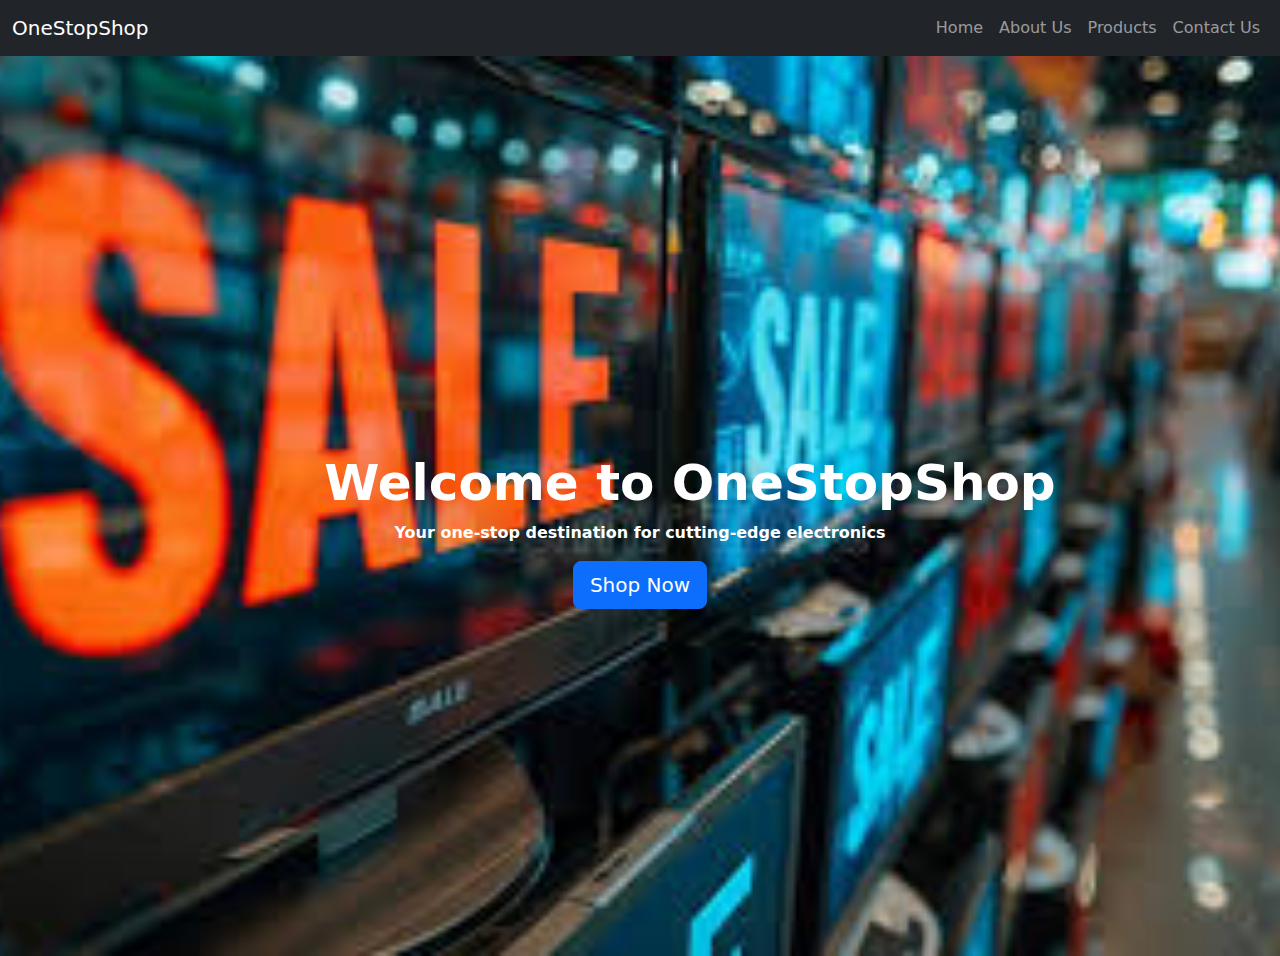
<file: index.html>
<!DOCTYPE html>
<html lang="en">
<head>
  <meta charset="UTF-8">
  <meta name="viewport" content="width=device-width, initial-scale=1.0">
  <title>OneStopShop</title>
  <link href="https://cdn.jsdelivr.net/npm/bootstrap@5.3.0/dist/css/bootstrap.min.css" rel="stylesheet">
  <link rel="stylesheet" href="styles.css">
</head>
<body>
  <!-- Navigation Bar -->
  <nav class="navbar navbar-expand-lg navbar-dark bg-dark">
    <div class="container-fluid">
      <a class="navbar-brand" href="#">OneStopShop</a>
      <button class="navbar-toggler" type="button" data-bs-toggle="collapse" data-bs-target="#navbarNav" aria-controls="navbarNav" aria-expanded="false" aria-label="Toggle navigation">
        <span class="navbar-toggler-icon"></span>
      </button>
      <button class="navbar-toggler" type="button" data-bs-toggle="collapse" data-bs-target="#navbarNav" aria-controls="navbarNav" aria-expanded="false" aria-label="Toggle navigation">
        <span class="navbar-toggler-icon"></span>
      </button>
      <div class="collapse navbar-collapse" id="navbarNav">
        <ul class="navbar-nav ms-auto">
          <li class="nav-item"><a class="nav-link" href="index.html">Home</a></li>
          <li class="nav-item"><a class="nav-link" href="about.html">About Us</a></li>
          <li class="nav-item"><a class="nav-link" href="products.html">Products</a></li>
          <li class="nav-item"><a class="nav-link" href="contact.html">Contact Us</a></li>
        </ul>
    </div>
  </nav>

  <!-- Hero Section -->
  <section id="home" class="hero-section">
    <div class="container">
      <h1><b>Welcome to OneStopShop</b></h1>
      <p><b>Your one-stop destination for cutting-edge electronics</b></p>
      <a href="products.html" class="btn btn-primary btn-lg">Shop Now</a>
    </div>
  </section>

  

  

  <script src="https://cdn.jsdelivr.net/npm/bootstrap@5.3.0/dist/js/bootstrap.bundle.min.js"></script>
</body>
</html>
</file>
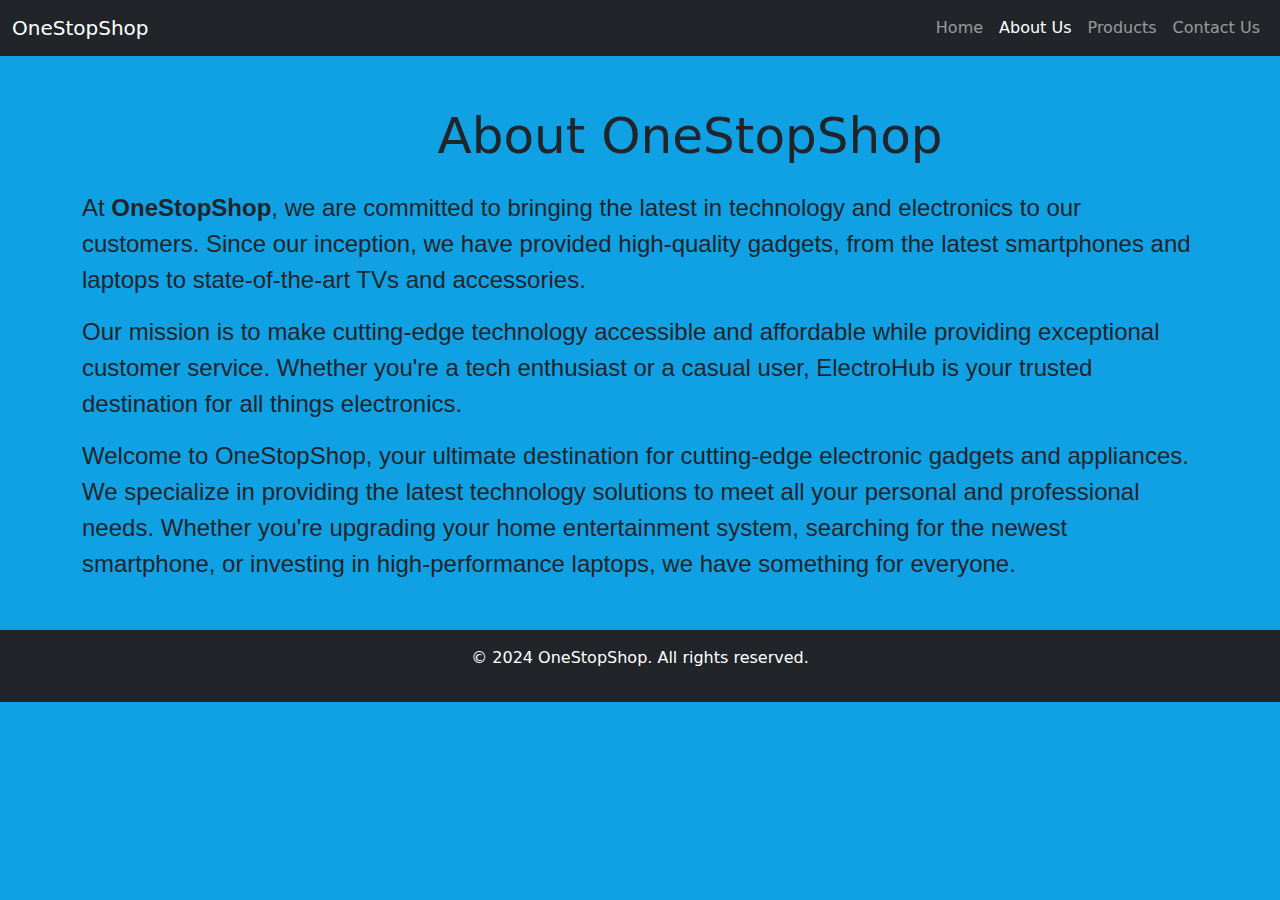
<file: about.html>
<!DOCTYPE html>
<html lang="en">
<head>
  <meta charset="UTF-8">
  <meta name="viewport" content="width=device-width, initial-scale=1.0">
  <title>About Us - OneStopShop</title>
  <link href="https://cdn.jsdelivr.net/npm/bootstrap@5.3.0/dist/css/bootstrap.min.css" rel="stylesheet">
  <link rel="stylesheet" href="styles.css">
</head>
<body>
  <!-- Navigation Bar -->
  <nav class="navbar navbar-expand-lg navbar-dark bg-dark">
    <div class="container-fluid">
      <a class="navbar-brand" href="#">OneStopShop</a>
      <button class="navbar-toggler" type="button" data-bs-toggle="collapse" data-bs-target="#navbarNav" aria-controls="navbarNav" aria-expanded="false" aria-label="Toggle navigation">
        <span class="navbar-toggler-icon"></span>
      </button>
      <div class="collapse navbar-collapse" id="navbarNav">
        <ul class="navbar-nav ms-auto">
          <li class="nav-item"><a class="nav-link" href="index.html">Home</a></li>
          <li class="nav-item"><a class="nav-link active" href="about.html">About Us</a></li>
          <li class="nav-item"><a class="nav-link" href="products.html">Products</a></li>
          <li class="nav-item"><a class="nav-link" href="contact.html">Contact Us</a></li>
        </ul>
      </div>
    </div>
  </nav>

  <!-- About Us Section -->
  <div class="container mt-5">
    <h1 class="text-center mb-4">About OneStopShop</h1>
    <p style="font-size: x-large; font-family: 'Lucida Sans', 'Lucida Sans Regular', 'Lucida Grande', 'Lucida Sans Unicode', Geneva, Verdana, sans-serif;">
      At <b>OneStopShop</b>, we are committed to bringing the latest in technology and electronics to our customers. 
      Since our inception, we have provided high-quality gadgets, from the latest smartphones and laptops to state-of-the-art TVs and accessories.
    </p>
    <p style="font-size: x-large; font-family:'Lucida Sans', 'Lucida Sans Regular', 'Lucida Grande', 'Lucida Sans Unicode', Geneva, Verdana, sans-serif;">
      Our mission is to make cutting-edge technology accessible and affordable while providing exceptional customer service. 
      Whether you're a tech enthusiast or a casual user, ElectroHub is your trusted destination for all things electronics.
    </p>
    <p style="font-size: x-large; font-family: 'Lucida Sans', 'Lucida Sans Regular', 'Lucida Grande', 'Lucida Sans Unicode', Geneva, Verdana, sans-serif;">
      Welcome to OneStopShop, your ultimate destination for cutting-edge electronic gadgets and appliances. We specialize in providing the latest technology solutions to meet all your personal and professional needs. Whether you're upgrading your home entertainment system, searching for the newest smartphone, or investing in high-performance laptops, we have something for everyone.
    </p>
  </div>

  <!-- Footer -->
  <footer class="bg-dark text-white text-center py-3 mt-5">
    <p>© 2024 OneStopShop. All rights reserved.</p>
  </footer>

  <script src="https://cdn.jsdelivr.net/npm/bootstrap@5.3.0/dist/js/bootstrap.bundle.min.js"></script>
</body>
</html>
</file>
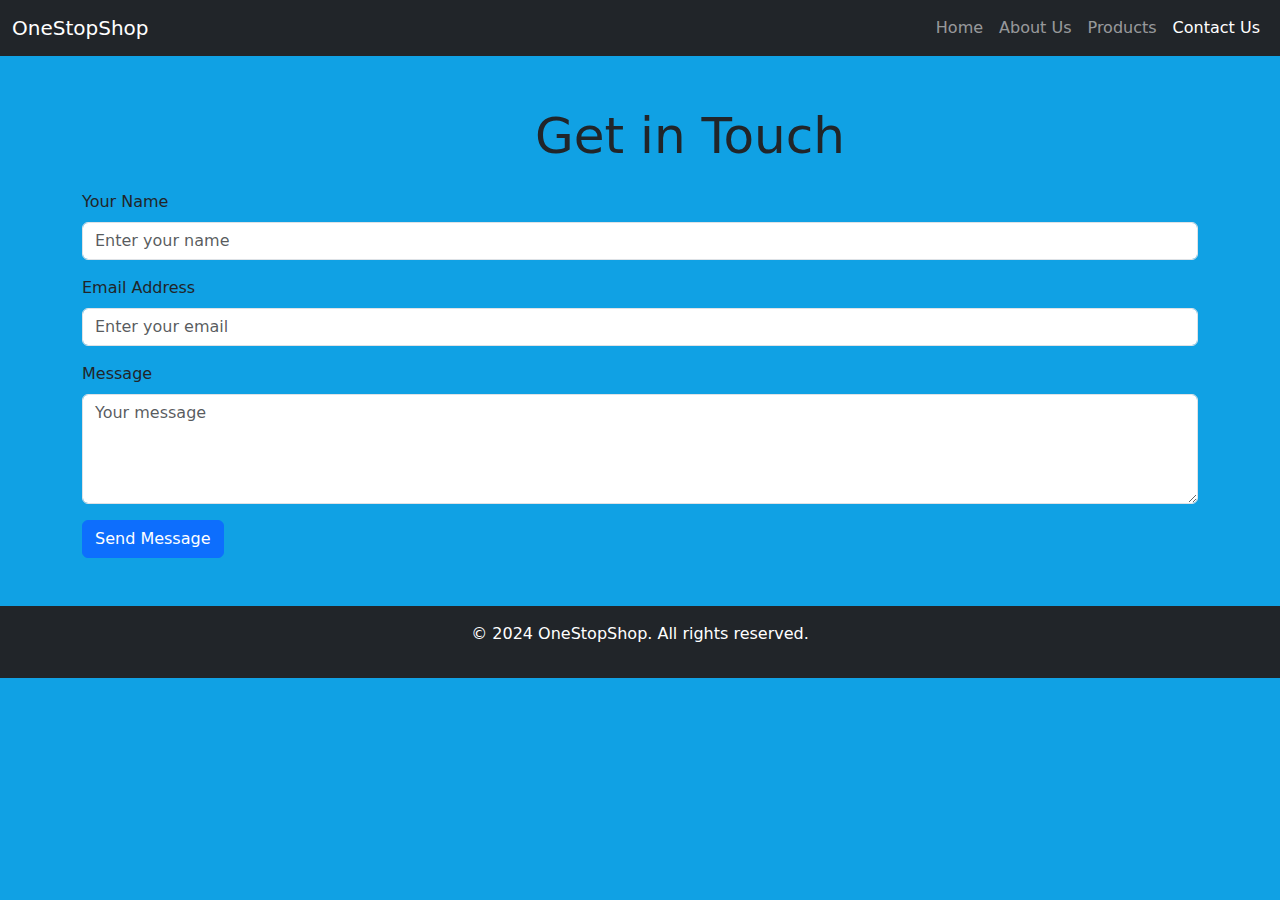
<file: contact.html>
<!DOCTYPE html>
<html lang="en">
<head>
  <meta charset="UTF-8">
  <meta name="viewport" content="width=device-width, initial-scale=1.0">
  <title>Contact Us - OneStopShop</title>
  <link href="https://cdn.jsdelivr.net/npm/bootstrap@5.3.0/dist/css/bootstrap.min.css" rel="stylesheet">
  <link rel="stylesheet" href="styles.css">
</head>
<body>
  <!-- Navigation Bar -->
  <nav class="navbar navbar-expand-lg navbar-dark bg-dark">
    <div class="container-fluid">
      <a class="navbar-brand" href="#">OneStopShop</a>
      <button class="navbar-toggler" type="button" data-bs-toggle="collapse" data-bs-target="#navbarNav" aria-controls="navbarNav" aria-expanded="false" aria-label="Toggle navigation">
        <span class="navbar-toggler-icon"></span>
      </button>
      <div class="collapse navbar-collapse" id="navbarNav">
        <ul class="navbar-nav ms-auto">
          <li class="nav-item"><a class="nav-link" href="index.html">Home</a></li>
          <li class="nav-item"><a class="nav-link" href="about.html">About Us</a></li>
          <li class="nav-item"><a class="nav-link" href="products.html">Products</a></li>
          <li class="nav-item"><a class="nav-link active" href="contact.html">Contact Us</a></li>
        </ul>
      </div>
    </div>
  </nav>

  <!-- Contact Form -->
  <div class="container mt-5">
    <h1 class="text-center mb-4">Get in Touch</h1>
    <form>
      <div class="mb-3">
        <label for="name" class="form-label">Your Name</label>
        <input type="text" class="form-control" id="name" placeholder="Enter your name">
      </div>
      <div class="mb-3">
        <label for="email" class="form-label">Email Address</label>
        <input type="email" class="form-control" id="email" placeholder="Enter your email">
      </div>
      <div class="mb-3">
        <label for="message" class="form-label">Message</label>
        <textarea class="form-control" id="message" rows="4" placeholder="Your message"></textarea>
      </div>
      <button type="submit" class="btn btn-primary">Send Message</button>
    </form>
  </div>

  <!-- Footer -->
  <footer class="bg-dark text-white text-center py-3 mt-5">
    <p>© 2024 OneStopShop. All rights reserved.</p>
  </footer>

  <script src="https://cdn.jsdelivr.net/npm/bootstrap@5.3.0/dist/js/bootstrap.bundle
</file>
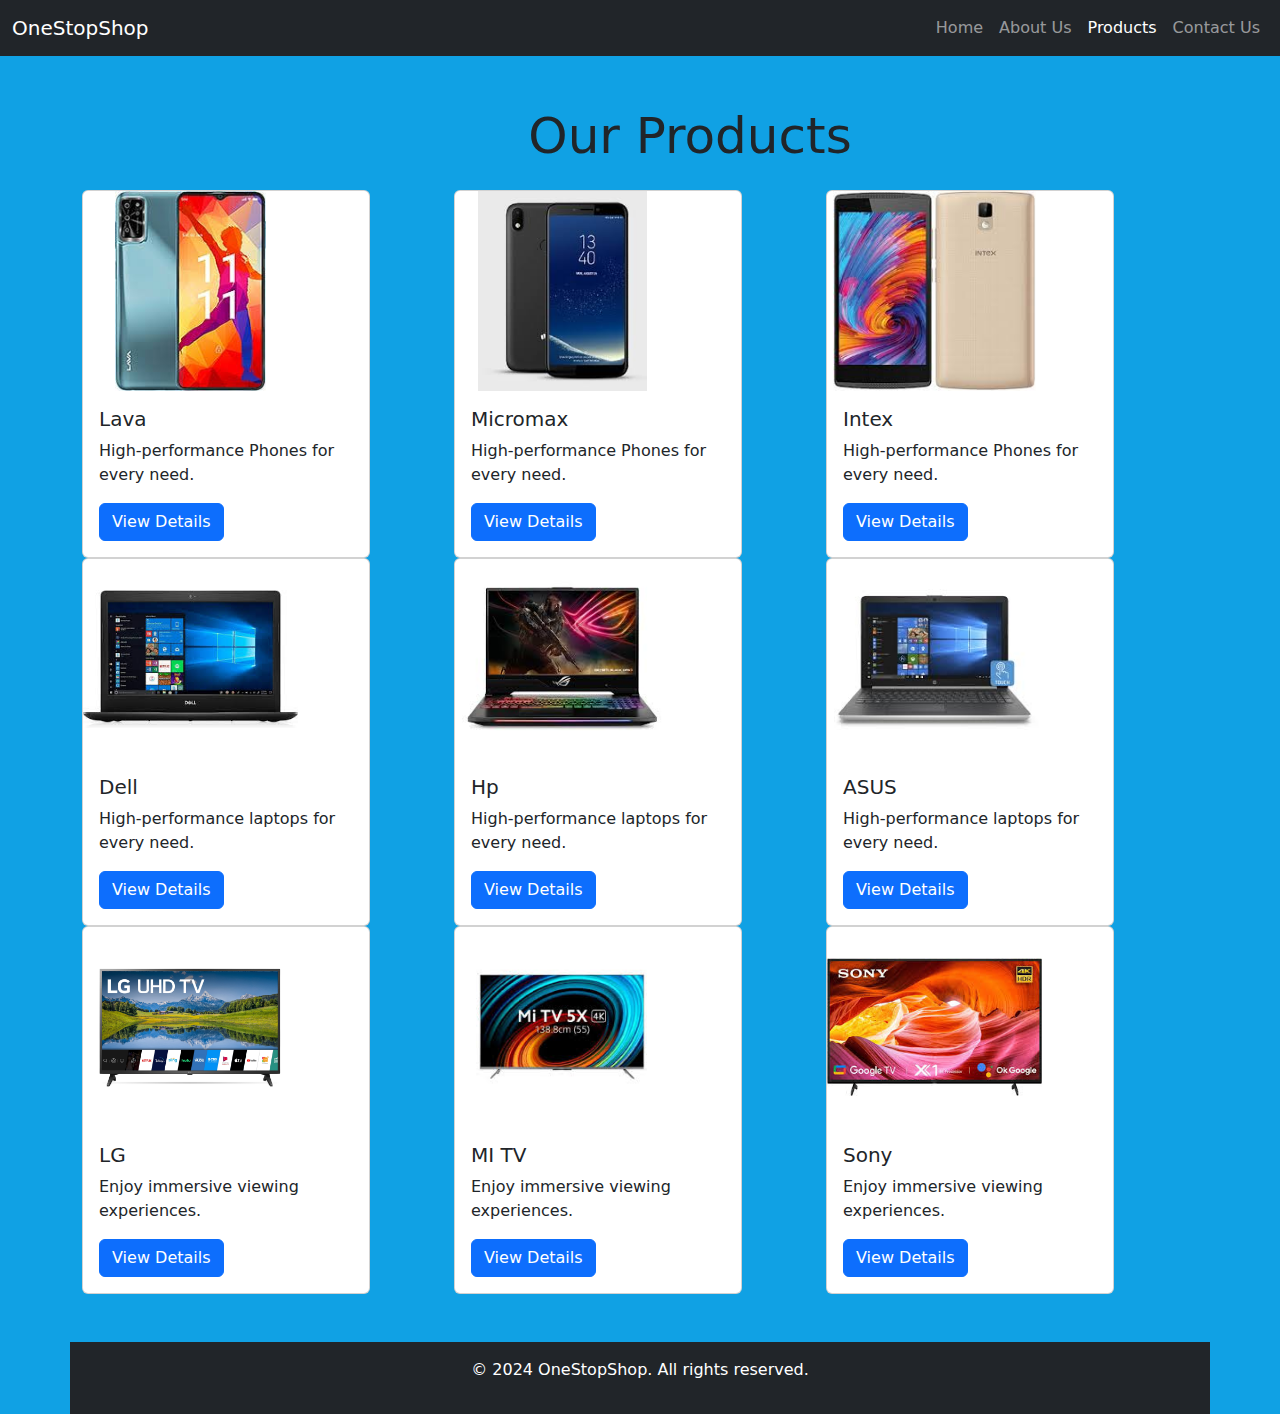
<file: products.html>
<!DOCTYPE html>
<html lang="en">
<head>
  <meta charset="UTF-8">
  <meta name="viewport" content="width=device-width, initial-scale=1.0">
  <title>Products - OneStopShop</title>
  <link href="https://cdn.jsdelivr.net/npm/bootstrap@5.3.0/dist/css/bootstrap.min.css" rel="stylesheet">
  <link rel="stylesheet" href="styles.css">
</head>
<body>
  <!-- Navigation Bar -->
  <nav class="navbar navbar-expand-lg navbar-dark bg-dark">
    <div class="container-fluid">
      <a class="navbar-brand" href="#">OneStopShop</a>
      <button class="navbar-toggler" type="button" data-bs-toggle="collapse" data-bs-target="#navbarNav" aria-controls="navbarNav" aria-expanded="false" aria-label="Toggle navigation">
        <span class="navbar-toggler-icon"></span>
      </button>
      <div class="collapse navbar-collapse" id="navbarNav">
        <ul class="navbar-nav ms-auto">
          <li class="nav-item"><a class="nav-link" href="index.html">Home</a></li>
          <li class="nav-item"><a class="nav-link" href="about.html">About Us</a></li>
          <li class="nav-item"><a class="nav-link active" href="products.html">Products</a></li>
          <li class="nav-item"><a class="nav-link" href="contact.html">Contact Us</a></li>
        </ul>
      </div>
    </div>
  </nav>

  <!-- Products Section -->
  <div class="container mt-5">
    <h1 class="text-center mb-4">Our Products</h1>
    <div class="row">
      <!-- Product 1 -->
      <div class="row">
        <div class="col-md-4">
          <div class="card" style="width: 18rem;"> 
            <img src="img/download (2).jpg" class="card-img-top" alt="Laptops">
            <div class="card-body">
              <h5 class="card-title">Lava</h5>
              <p class="card-text">High-performance Phones for every need.</p>
              <a href="#" class="btn btn-primary">View Details</a>
            </div>
          </div>
        </div>
        <div class="col-md-4">
          <div class="card" style="width: 18rem;">
            <img src="img/images.jpg" class="card-img-top" alt="Laptops">
            <div class="card-body">
              <h5 class="card-title">Micromax</h5>
              <p class="card-text">High-performance Phones for every need.</p>
              <a href="#" class="btn btn-primary">View Details</a>
            </div>
          </div>
        </div>
        <div class="col-md-4">
          <div class="card" style="width: 18rem;">
            <img src="img/intex.jpg" class="card-img-top" alt="Laptops">
            <div class="card-body">
              <h5 class="card-title">Intex</h5>
              <p class="card-text">High-performance Phones for every need.</p>
              <a href="#" class="btn btn-primary">View Details</a>
            </div>
          </div>
        </div>
        </div>
      <!-- Product 2 -->
      <div class="row">
      <div class="col-md-4">
        <div class="card" style="width: 18rem;"> 
          <img src="img/download.jpg" class="card-img-top" alt="Laptops">
          <div class="card-body">
            <h5 class="card-title">Dell</h5>
            <p class="card-text">High-performance laptops for every need.</p>
            <a href="#" class="btn btn-primary">View Details</a>
          </div>
        </div>
      </div>
      <div class="col-md-4">
        <div class="card" style="width: 18rem;">
          <img src="img/asus.jpg" class="card-img-top" alt="Laptops">
          <div class="card-body">
            <h5 class="card-title">Hp</h5>
            <p class="card-text">High-performance laptops for every need.</p>
            <a href="#" class="btn btn-primary">View Details</a>
          </div>
        </div>
      </div>
      <div class="col-md-4">
        <div class="card" style="width: 18rem;">
          <img src="img/hp.jpg" class="card-img-top" alt="Laptops">
          <div class="card-body">
            <h5 class="card-title">ASUS</h5>
            <p class="card-text">High-performance laptops for every need.</p>
            <a href="#" class="btn btn-primary">View Details</a>
          </div>
        </div>
      </div>
      </div>
      <!-- Product 3 -->
       <div class="row">
      <div class="col-md-4">
        <div class="card" style="width: 18rem;">
          <img src="img/tv1.jpg" class="card-img-top" alt="Televisions">
          <div class="card-body">
            <h5 class="card-title">LG</h5>
            <p class="card-text">Enjoy immersive viewing experiences.</p>
            <a href="#" class="btn btn-primary">View Details</a>
          </div>
        </div>
      </div>
    
    <div class="col-md-4">
    <div class="card" style="width: 18rem;" display="flex">
      <img src="img/mitv.jpg" class="card-img-top" alt="Televisions">
      <div class="card-body">
        <h5 class="card-title">MI TV</h5>
        <p class="card-text">Enjoy immersive viewing experiences.</p>
        <a href="#" class="btn btn-primary">View Details</a>
      </div>
    </div>
    </div>
   <div class="col-md-4">
    <div class="card" style="width: 18rem;">
      <img src="img/sony.jpg" class="card-img-top" alt="Televisions">
      <div class="card-body">
        <h5 class="card-title">Sony</h5>
        <p class="card-text">Enjoy immersive viewing experiences.</p>
        <a href="#" class="btn btn-primary">View Details</a>
      </div>
    </div>
  </div>
       </div>



  <!-- Footer -->
  <footer class="bg-dark text-white text-center py-3 mt-5">
    <p>© 2024 OneStopShop. All rights reserved.</p>
  </footer>

  <script src="https://cdn.jsdelivr.net/npm/bootstrap@5.3.0/dist/js/bootstrap.bundle.min.js"></script>
</body>
</html>
</file>
<file: styles.css>
body{
  margin: 0;
  padding: 0;
  background-color: rgb(16, 161, 228);
}
  
  .card-img-top {
      height: 200px;
      object-fit: contain;
      width: 75%;
    /* Makes the image responsive */
  }
  .hero-section {
    height: 100vh;
    background: url('img/wall.jpg') no-repeat center center/cover;
    color: white;
    display: flex;
    align-items: center;
    justify-content: center;
    text-align: center;
    
  }
  .container h1 {
    margin-top: 50px;
    margin-left: 100px;
    display: flex;
    flex-direction: column;
    text-align: center;
    font-size: xx-large;
    font-size: 50px;
  }
</file>
